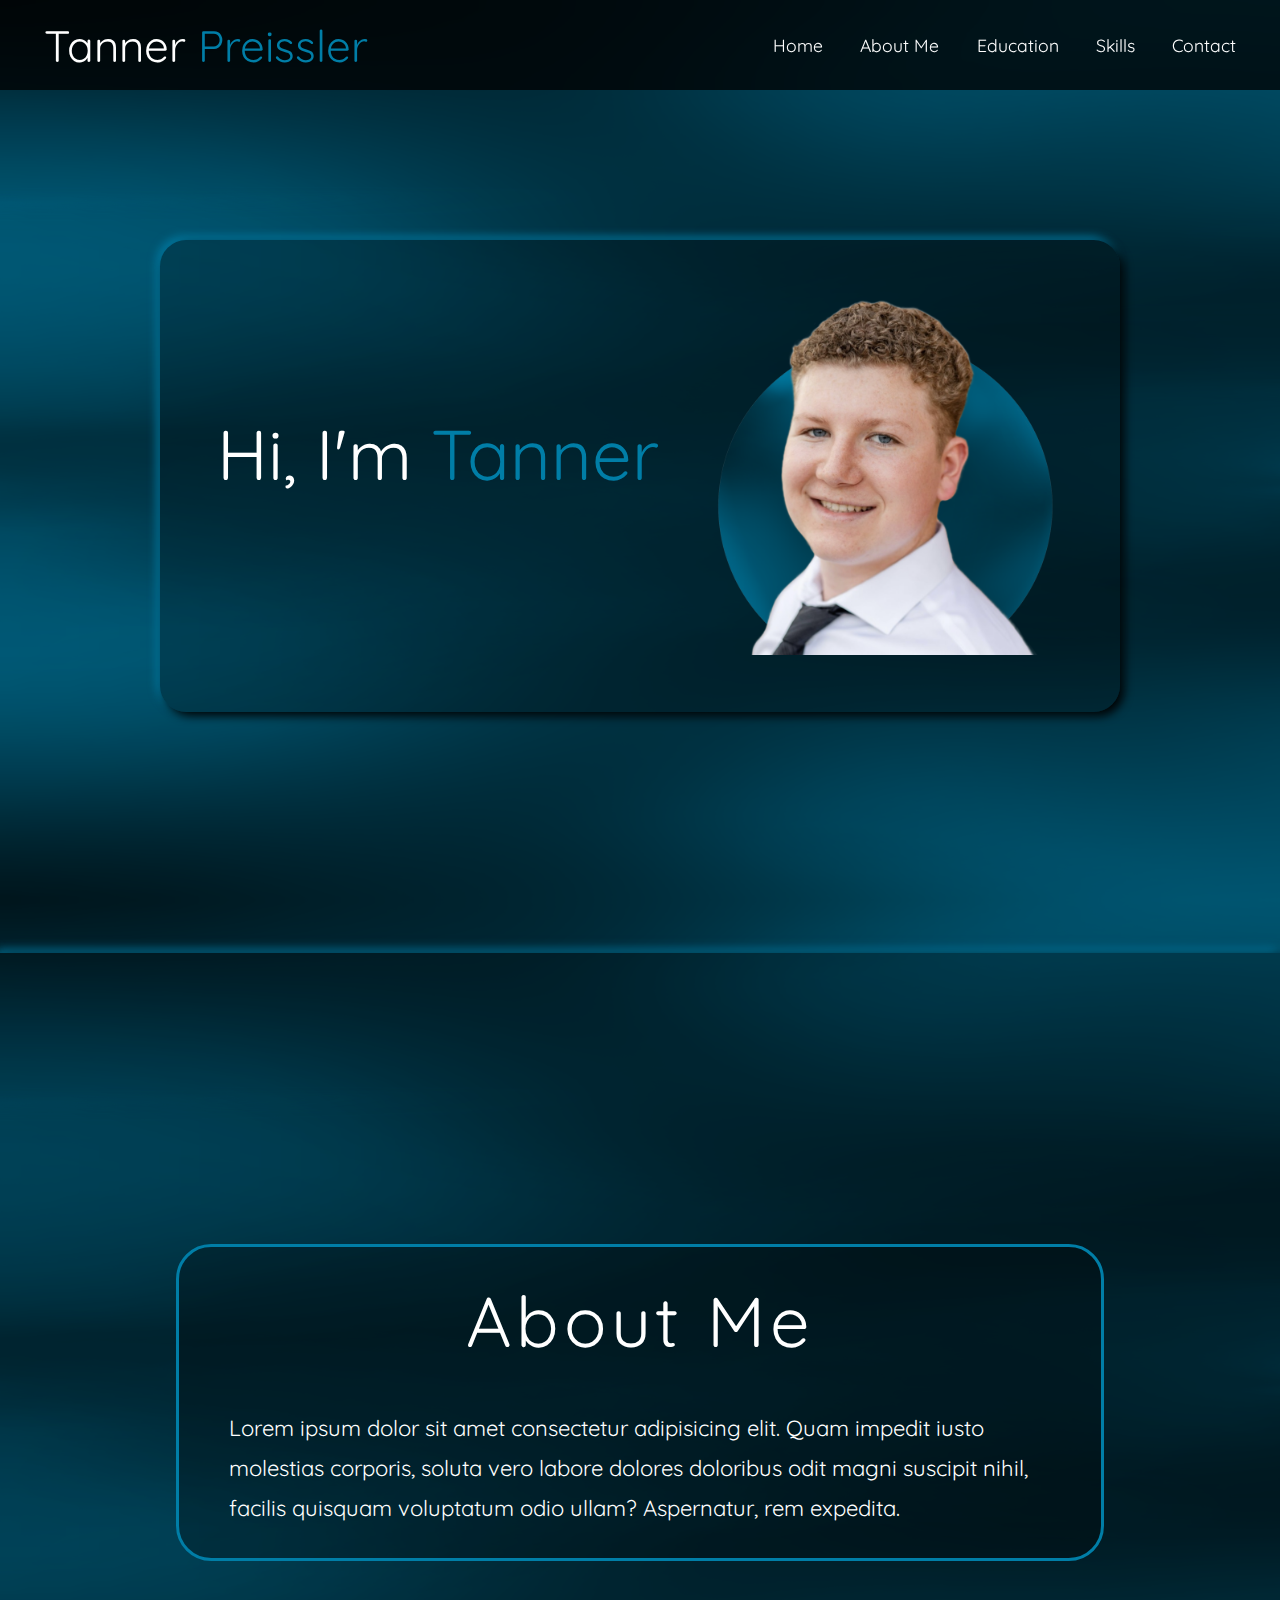
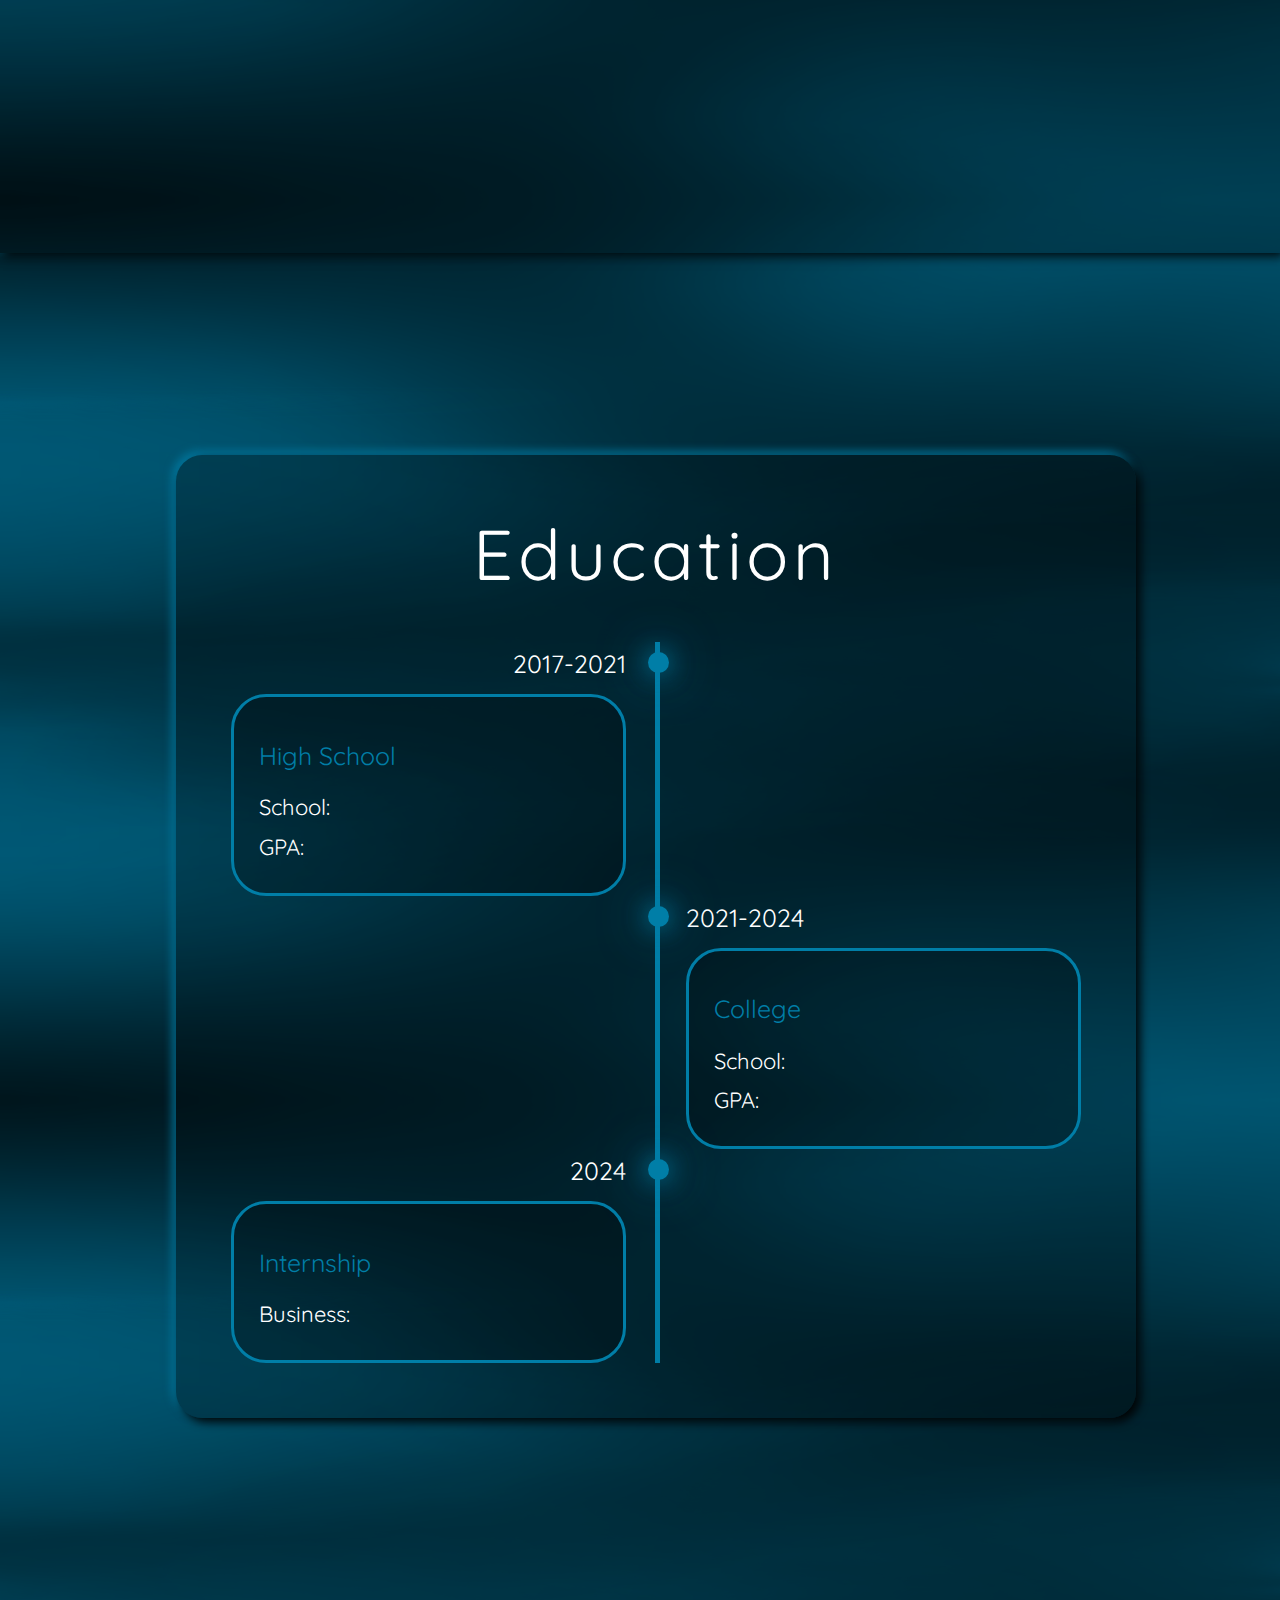
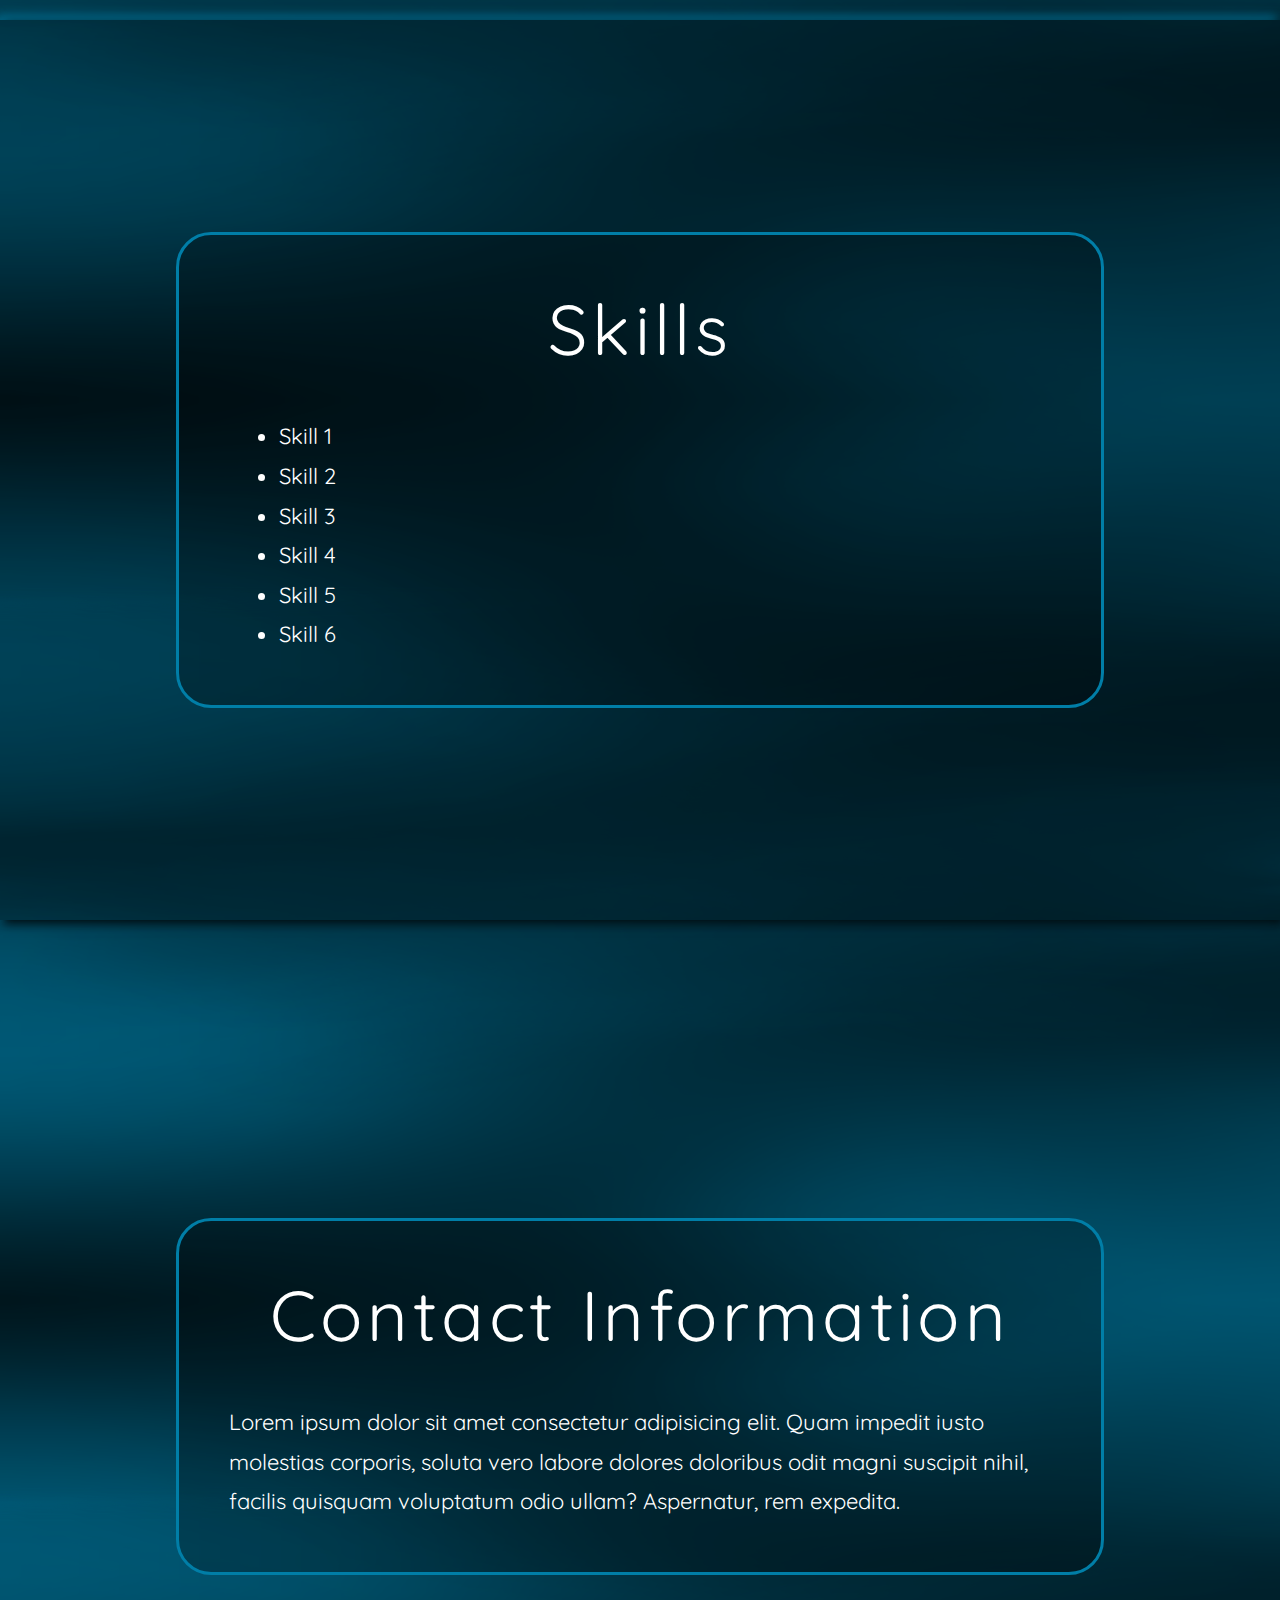
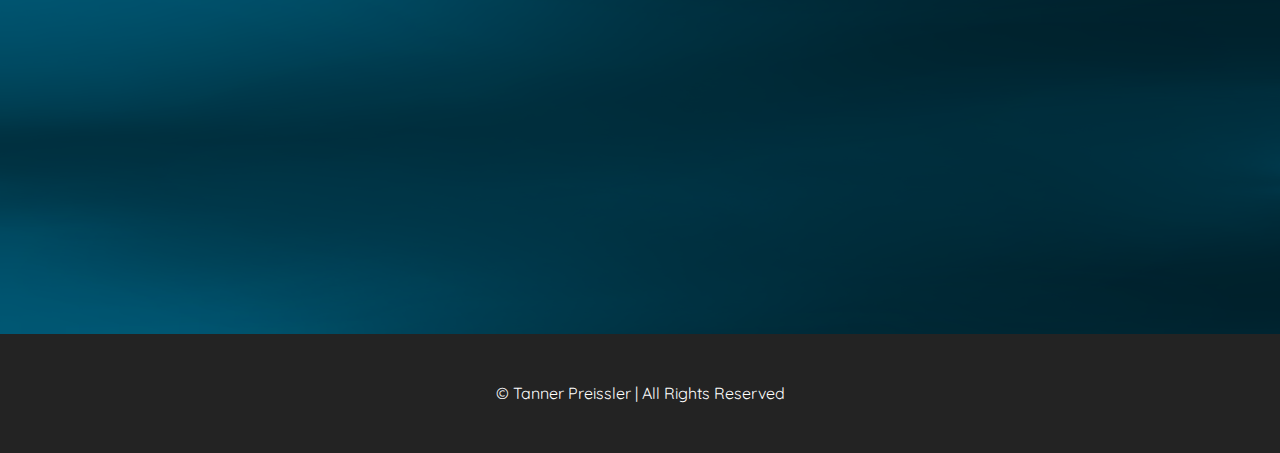
<file: Version-4/index.html>
<!DOCTYPE html>
<html lang="en">

<head>
    <meta charset="UTF-8">
    <meta name="viewport" content="width=device-width, initial-scale=1.0">
    <link rel="stylesheet" href="style.css">
    <link rel="stylesheet" href="https://unpkg.com/boxicons@2.1.4/css/boxicons.min.css">
    <title>Home</title>
    <link rel="preconnect" href="https://fonts.googleapis.com">
    <link rel="preconnect" href="https://fonts.gstatic.com" crossorigin>
    <link href="https://fonts.googleapis.com/css2?family=Quicksand&display=swap" rel="stylesheet">
</head>

<body>
    <header class="header">
        <a href="#home" class="logo">Tanner <span>Preissler</span></a>
        <i class="bx bx-menu" id="menu-icon"></i>
        <nav class="navbar">
            <a href="#home">Home</a>
            <a href="#aboutMe">About Me</a>
            <a href="#education">Education</a>
            <a href="#skills">Skills</a>
            <a href="#contact">Contact</a>
        </nav>
    </header>

    <section class="home" id="home">
        <div class="glass">
            <div class="home-content">
                <h2 >Hi, I'm <span>Tanner</span></h2>
            </div>
            <div class="home-image">
                <img src="Photos/me.png" alt="Tanner">
            </div>   
        </div>
    </section>

    <section class="aboutMe" id="aboutMe">
        <div class="aboutMe-content">
            <h2 class="heading">About Me</h2>
            <p>
                Lorem ipsum dolor sit amet consectetur adipisicing elit. 
                Quam impedit iusto molestias corporis, soluta vero labore
                dolores doloribus odit magni suscipit nihil, facilis quisquam
                voluptatum odio ullam? Aspernatur, rem expedita.
            </p>
        </div> 
    </section>

    <section class="education" id="education">
        <div class="glass">
            <h2 class="heading">Education</h2>
        <div class="timeline-items">
            <div class="timeline-item">
                <div class="timeline-dot"></div>
                <div class="timeline-date">2017-2021</div>
                <div class="timeline-content">
                    <h3>High School</h3>
                    <p>School:</p>
                    <p>GPA:</p>
                </div>
            </div>
            <div class="timeline-item">
                <div class="timeline-dot"></div>
                <div class="timeline-date">2021-2024</div>
                <div class="timeline-content">
                    <h3>College</h3>
                    <p>School:</p>
                    <p>GPA:</p>
                </div>
            </div>
            <div class="timeline-item">
                <div class="timeline-dot"></div>
                <div class="timeline-date">2024</div>
                <div class="timeline-content">
                    <h3>Internship</h3>
                    <p>Business:</p>
                </div>
            </div>
        </div>
        </div>
        
    </section>

    <section class="skills" id="skills">
            <div class="skills-content">
            <h2 class="heading">Skills</h2>
                <ul>
                    <li>Skill 1</li>
                    <li>Skill 2</li>
                    <li>Skill 3</li>
                    <li>Skill 4</li>
                    <li>Skill 5</li>
                    <li>Skill 6</li>
                </ul>
            </div> 
    </section>

    <section class="contact" id="contact">
        <div class="contact-content">
            <h2 class="heading">Contact Information</h2>
            <p>
                Lorem ipsum dolor sit amet consectetur adipisicing elit. 
                Quam impedit iusto molestias corporis, soluta vero labore
                dolores doloribus odit magni suscipit nihil, facilis quisquam
                voluptatum odio ullam? Aspernatur, rem expedita.
            </p>
        </div>
    </section>

    <footer class="footer">
        <p class="copyright">
            © Tanner Preissler | All Rights Reserved
        </p>
    </footer>

    <script src="script.js"></script>
</body>
</html>
</file>
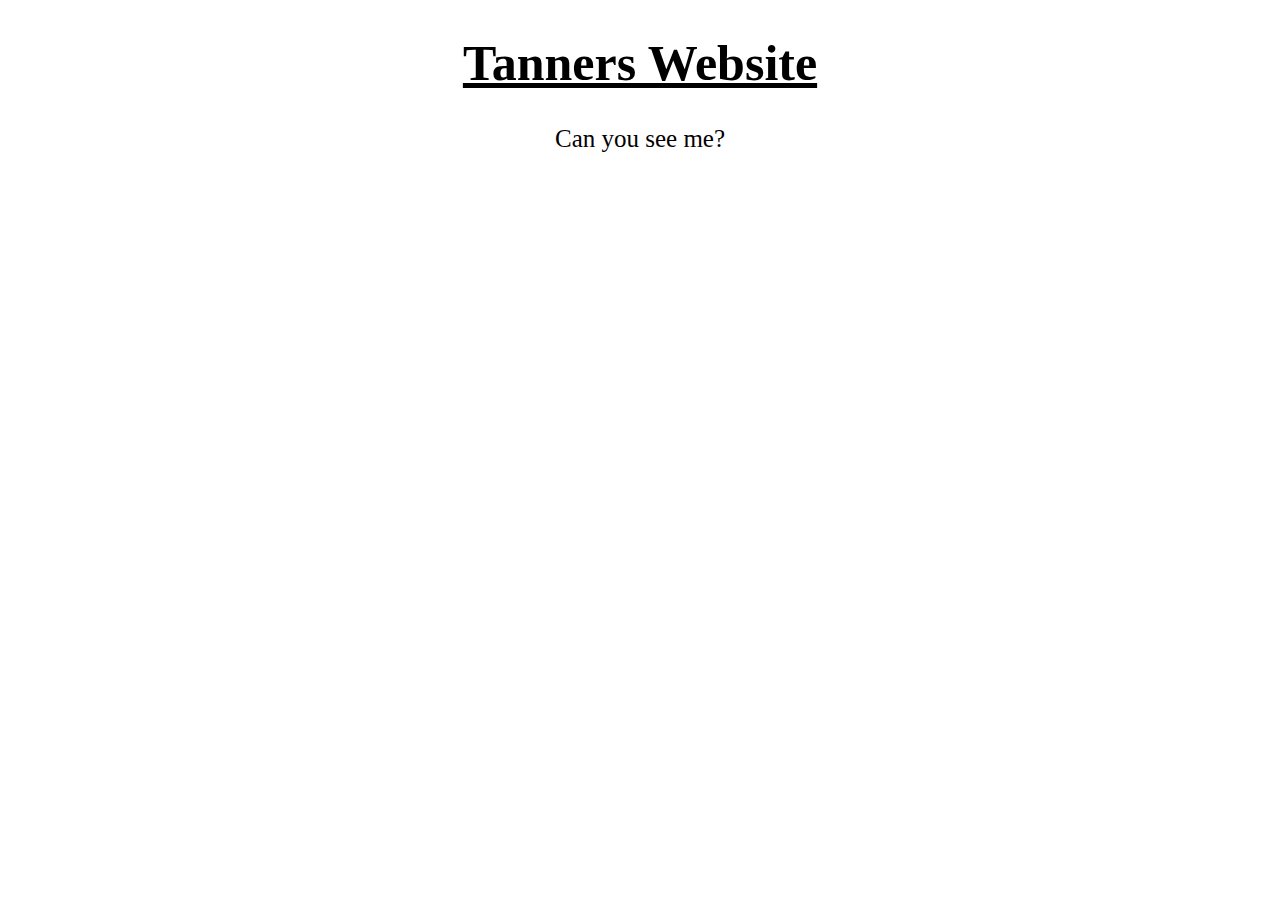
<file: Home.html>
<!DOCTYPE html>
<html lang="en">
<head>
    <meta charset="UTF-8">
    <meta name="viewport" content="width=device-width, initial-scale=1.0">
    <link rel="stylesheet" href="main.css">
    <title>Home</title>
</head>
<body>
    <head>
        <h1>Tanners Website</h1>
    </head>
    <nav>

    </nav>
    <main>
        <p>Can you see me?</p>
    </main>
    <footer>
        
    </footer>
</body>
</html>
</file>
<file: Version-4/style.css>
/************************Scrollbar**********************************/

::-webkit-scrollbar{
    width: 10px;
}

::-webkit-scrollbar-thumb{
    background-color: var(--main-color);
}

::-webkit-scrollbar-track{
    background-color: var(--bg-color);
    width: 50px;
}

/**************************Universal********************************/

:root {
    --bg-color: rgb(0, 0, 0);
    --second-bg-color: rgb(35, 35, 35);
    --text-color: white;
    --main-color: #007ea7;
}

* {
    margin: 0;
    padding: 0;
    box-sizing: border-box;
    text-decoration: none;
    border: none;
    scroll-behavior: smooth;
    font-family: "Quicksand", sans-serif;
    font-weight: 400;
}

html{
    font-size: 50%;
    overflow-x: hidden;
}

body{
    background-image: url(Photos/bg.png);
    background-size: 100vw 100vh;
    color: var(--text-color);
}

.heading{
    color: white;
    text-align: center;
    font-size: 8rem;
    letter-spacing: .5rem;
    padding-bottom: 5rem;
}

span{
    color: var(--main-color);
}

h3{
    padding-top: 2rem;
    padding-bottom: 2rem;
}

section{
    margin-top: 3rem;
    margin-bottom: 3rem;
    padding: 20rem;
    min-height: 100vh;
 }

body section:nth-child(odd){
    background-color: rgba(0, 0, 0, .25);
    box-shadow: 3px 3px 10px var(--bg-color), -3px -3px 10px var(--main-color);
 }

 p,li{
    font-size: 2.5rem;
    line-height: 1.8;
    max-width: 1000px;
 }

 .glass{
    display: flex;
    align-items: center;
    justify-content: center;
    gap: 5rem;
    background-color: rgba(0, 0, 0, .25);
    padding: 55px;
    border-radius: 3rem;
    box-shadow: 4px 4px 10px var(--bg-color), -3px -3px 10px var(--main-color);
    transition: .7s;
    max-width: 75vw;
    max-height: auto;
    min-width: 75vw;
}

/***********************Header***********************************/

.header{
    position: fixed; top: 0; left: 0;
    width: 100%;
    padding: 2rem 5rem 2rem;
    background: rgba(0, 0, 0, .75);
    backdrop-filter: blur(10px);
    display: flex;
    justify-content: space-between;
    align-items: center;
    z-index: 5;
}

.logo{
    font-size: 5rem;
    color: var(--text-color);
    cursor: pointer;
    transition: 0.3s ease;
}

.logo:hover{
    transform: scale(1.06);
}

.navbar a{
    font-size: 2rem;
    color: var(--text-color);
    margin-left: 4rem;
    transition: 0.3s ease-in-out;
}

.navbar a:hover{
    color: var(--main-color);
}

.navbar a:active{
    text-decoration: underline solid var(--main-color);
}

#menu-icon{
    font-size: 3.6rem;
    color: var(--main-color);
    display: none;
}

/*************************Home*********************************/

.home{
    display: flex;
    align-items: center;
    justify-content: center;
}

.home-content{
    display: flex;
    flex-direction: column;
    align-items: baseline;
    text-align: left;
    justify-content: center;
}

.home-content h2{
    color: var(--text-color);
    text-align: left;
    font-size: 8rem;
    padding-bottom: 5rem;
}

.home-content h1{
    font-size: 7rem;
    margin-top: 1.5rem;
    line-height: 1;
}

.home-image img{
    width: 40vw;
    max-width: 40vh;
}

/*************************About Me*********************************/

.aboutMe{
    display: flex;
    align-items: center;
    justify-content: center;
}

.aboutMe-content{
    display: flex;
    flex-direction: column;
    background-color: rgba(0, 0, 0, .25);
    border: 3px solid var(--main-color);
    padding: 30px 50px;
    border-radius: 4rem;
    cursor: pointer;
    transition: 0.3s ease-in-out;
    max-width: 75vw;
}

/*************************Education*********************************/

.education .glass{
    display: block;
}

.timeline-items{
    max-width: 1200px;
    margin: auto;
    display: flex;
    flex-wrap: wrap;
    position: relative;
}

.timeline-items::before{
    content: "";
    position: absolute;
    width: 5px;
    height: 100%;
    background-color: var(--main-color);
    left: calc(50% - 1px);
}

.timeline-item{
    width: 100%;
    position: relative;
}

.timeline-item:last-child{
    margin-bottom: 0;
}

.timeline-item:nth-child(odd){
    padding-right: calc(50% + 30px);
    text-align: right;
}

.timeline-item:nth-child(even){
    padding-left: calc(50% + 30px);
}

.timeline-dot{
    height: 21px;
    width: 21px;
    background-color: var(--main-color);
    box-shadow: 0 0 25px var(--main-color),
                0 0 50px var(--main-color);
    position: absolute;
    left: calc(50% - 8px);
    border-radius: 50%;
    top: 10px;
}

.timeline-date{
    font-size: 25px;
    color: white;
    margin: 6px 0 15px;
}

.timeline-content{
    background-color: rgba(0, 0, 0, .25);
    border: 3px solid var(--main-color);
    padding: 25px ;
    border-radius: 4rem;
    cursor: pointer;
    transition: 0.3s ease-in-out;
}

.timeline-content:hover{
    transform: scale(1.05);
    box-shadow: 0 0 25px var(--main-color);
}

.timeline-content h3{
    font-size: 25px;
    color: var(--main-color);
    text-align: left;
}

.timeline-content p{
    text-align: left;
}

/**************************Skills********************************/


.skills{
    height: 100vh;
    display: flex;
    align-items: center;
    justify-content: center;
}

.skills-content{
    display: flex;
    flex-direction: column;
    background-color: rgba(0, 0, 0, .25);
    border: 3px solid var(--main-color);
    padding: 50px;
    border-radius: 4rem;
    cursor: pointer;
    transition: 0.3s ease-in-out;
    width: 75vw;
}

.skills-content ul{
    padding-left: 50px;
}


/************************Contact********************************/

.contact{
    display: flex;
    align-items: center;
    justify-content: center;

}

.contact-content{
    display: flex;
    flex-direction: column;
    background-color: rgba(0, 0, 0, .25);
    border: 3px solid var(--main-color);
    padding: 50px;
    border-radius: 4rem;
    transition: 0.3s ease-in-out;
    max-width: 75vw;
}

/**************************Footer********************************/

.footer{
    position: relative;
    bottom: 0;
    width: 100%;
    padding: 20px;
    background-color: var(--second-bg-color);
    display: flex;
    align-items: center;
    justify-content: center;
    margin-top: 10rem;
}

.footer .copyright{
    margin-top: 25px;
    margin-bottom: 25px;
    text-align: center;
    font-size: 16px;
    color: white;
}

/************************Size Versions********************************/

@media(max-width: 2500px){
    html{
        font-size: 55%
    }
}

@media(max-width:991px){
    header{
        padding: 2rem 3%;
    }
    section{
        padding: 10rem 3% 2rem;
    }
    .timeline-items::before{
        left: 7px;
    }
    .timeline-item:nth-child(odd){
        padding-right: 0;
        text-align: left;
    }
    .timeline-item:nth-child(odd),
    .timeline-item:nth-child(even){
        padding-left: 37px;
    }
    .timeline-dot{
        left: 0;
    }
    .Skills{
        padding-bottom: 7rem;
    }

    .footer{
        padding: 2rem 3%;
    }
}

@media(max-width:895px){

    .header{
        padding: 2rem 2rem 2rem;

    }

    .logo{
        font-size: 4rem;
    }

    .glass{
        display: block;
    }

    .home-image{
        text-align: center;
        padding-top: 3rem;
    }

    #menu-icon{
        display: block;
    }

    .navbar{
        position: absolute;
        top: 100%;
        right: 0;
        width: 50%;
        padding: 1rem 3%;
        background: rgba(0, 0, 0, 0.8);
        backdrop-filter: blur(20px);
        border-bottom-left-radius: 2rem;
        border-left: 2px solid var(--main-color);
        border-bottom: 2px solid var(--main-color);
        display: none;
    }

    .navbar.active{
        display: block;
    }

    .navbar a{
        display: block;
        font-size: 2rem;
        margin: 3rem 0;
        color: white;
    }

    .home{
        margin: 5rem 4rem;
    }

    .home-content h2{
        font-size: 5rem;
    }

    .heading{
        color: white;
        text-align: center;
        font-size: 4rem;
        letter-spacing: .25rem;
        padding-bottom: 2.5rem;
    }
    .home-content p{
        max-width: 600px;
        margin: 0 auto;
    }

    .timeline-date{
        padding-top: 1rem;
    }

    .Skills h2{
        margin-bottom: 3rem;
    }

    p,li{
        font-size: 1.5rem;
    }

    .timeline-date, .timeline-content h3{
        font-size: 2.25rem;
    }

    .contact-content h2{
        font-size: 3rem;
        text-align: center;
    }

    .footer{
        padding: 1rem;
    }
    
    .footer .copyright{
        margin-top: 25px;
        margin-bottom: 25px;
        text-align: center;
        font-size: 14px;
        color: white;
    }

}
</file>
<file: main.css>
h1{
    text-align: center;
    font-size: 50px;
    text-decoration-line: underline;
}

p{
    text-align: center;
    font-size: 25px;
}
</file>
